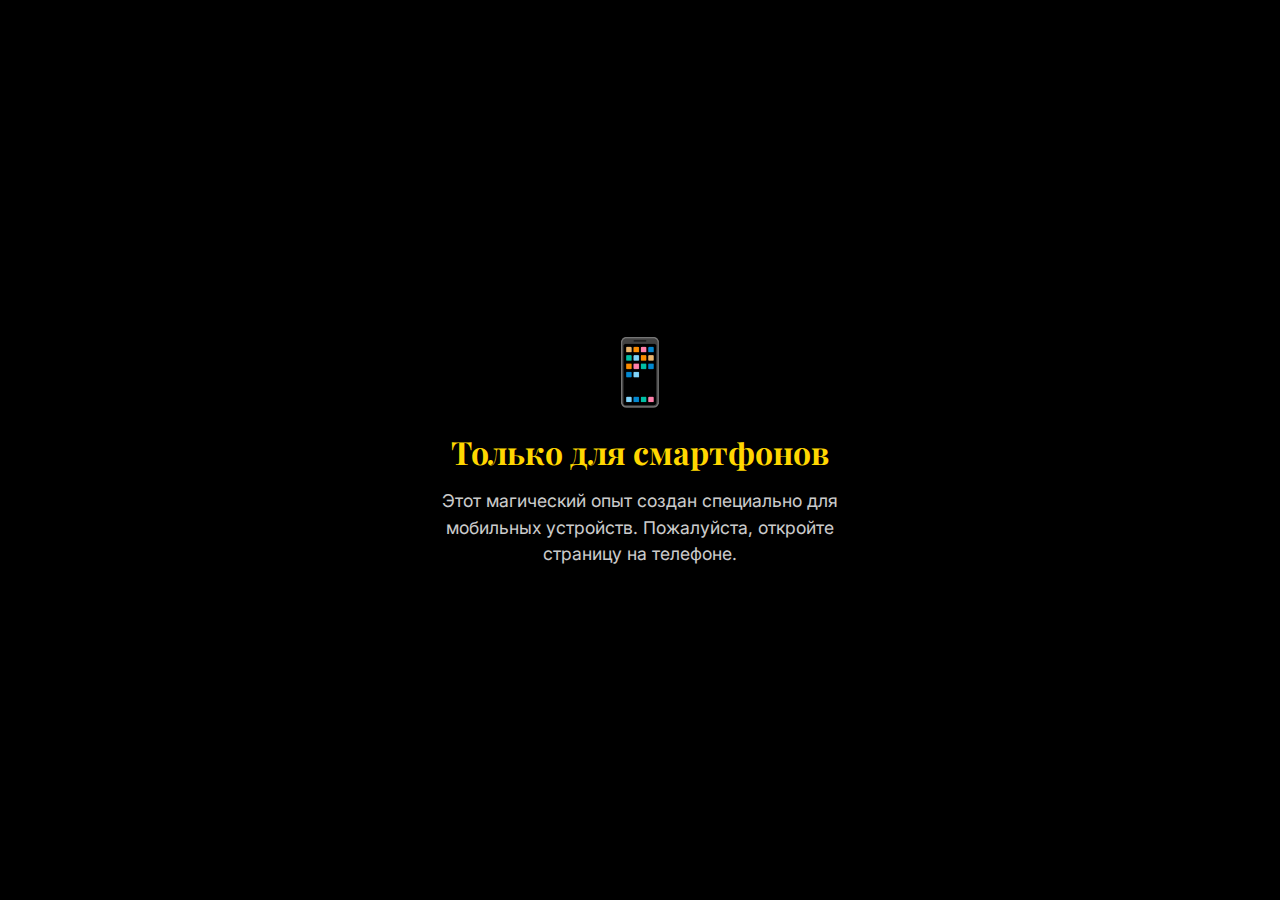
<file: index.html>
<!doctype html>
<html lang="ru">

<head>
  <meta charset="UTF-8" />
  <meta name="viewport" content="width=device-width, initial-scale=1.0" />
  <meta name="mobile-web-app-capable" content="yes" />
  <meta name="apple-mobile-web-app-capable" content="yes" />
  <meta name="google-site-verification" content="WjRiCXrJTOCQYNEiUI_P3vhp3GeEY8a5jRrrAr5AWeE" />
  <!-- Yandex.Metrika counter -->
  <script type="text/javascript">
    (function (m, e, t, r, i, k, a) {
      m[i] = m[i] || function () { (m[i].a = m[i].a || []).push(arguments) };
      m[i].l = 1 * new Date();
      for (var j = 0; j < document.scripts.length; j++) { if (document.scripts[j].src === r) { return; } }
      k = e.createElement(t), a = e.getElementsByTagName(t)[0], k.async = 1, k.src = r, a.parentNode.insertBefore(k, a)
    })
      (window, document, "script", "https://mc.yandex.ru/metrika/tag.js", "ym");

    ym(106795279, "init", {
      clickmap: true,
      trackLinks: true,
      accurateTrackBounce: true,
      webvisor: true
    });
  </script>
  <noscript>
    <div><img src="https://mc.yandex.ru/watch/106795279" style="position:absolute; left:-9999px;" alt="" /></div>
  </noscript>
  <!-- /Yandex.Metrika counter -->
  <title>Спасти Матвея - Магический квест-спектакль</title>
  <style>
    @import url("https://fonts.cdnfonts.com/css/kenyan-coffee");
    @import url("https://fonts.googleapis.com/css2?family=Montserrat:wght@400;500;600;700;800;900&family=Playfair+Display:wght@400;500;600;700;800;900&family=Inter:wght@400;500;600;700&display=swap");

    * {
      margin: 0;
      padding: 0;
      box-sizing: border-box;
    }

    html {
      overflow-x: hidden;
      width: 100%;
    }

    body {
      font-family: "Inter", -apple-system, BlinkMacSystemFont, sans-serif;
      background: radial-gradient(ellipse at 50% 20%,
          rgba(255, 140, 0, 0.12) 0%,
          transparent 50%),
        radial-gradient(ellipse at 20% 80%,
          rgba(255, 215, 0, 0.08) 0%,
          transparent 40%),
        #000000;
      color: #f5f5f7;
      width: 100%;
      max-width: 100vw;
      overflow-x: hidden;
      overflow-y: hidden;
      /* Scroll is handled by .container */
      -webkit-font-smoothing: antialiased;
      position: relative;
    }

    body::before {
      content: "";
      position: fixed;
      top: 0;
      left: 0;
      width: 100%;
      height: 100%;
      background: repeating-linear-gradient(0deg,
          rgba(255, 255, 255, 0.015) 0px,
          transparent 1px,
          transparent 2px,
          rgba(255, 255, 255, 0.015) 3px);
      pointer-events: none;
      z-index: 1;
      opacity: 0.4;
    }

    .container {
      scroll-snap-type: y mandatory;
      height: 100vh;
      /* Use dynamic viewport height for mobile browsers to avoid URL bar issues */
      height: 100dvh;
      overflow-y: scroll;
      -webkit-overflow-scrolling: touch;
      scroll-behavior: smooth;
      width: 100%;
    }

    @media (prefers-reduced-motion: no-preference) {
      .container {
        scroll-behavior: smooth;
      }
    }

    .block {
      scroll-snap-align: start;
      scroll-snap-stop: normal;
      min-height: 100vh;
      min-height: 100dvh;
      position: relative;
      width: 100%;
      overflow: hidden;
      /* Prevent horizontal spill */
    }

    /* Значок 6+ - справа на две строки */
    .age-badge {
      display: flex;
      width: 50px;
      height: 50px;
      border: 2.5px solid #ffd700;
      border-radius: 50%;
      align-items: center;
      justify-content: center;
      font-size: 1.3rem;
      font-weight: 800;
      background: linear-gradient(135deg, #ffd700 0%, #ffed4e 100%);
      -webkit-background-clip: text;
      -webkit-text-fill-color: transparent;
      box-shadow:
        0 0 30px rgba(255, 215, 0, 0.8),
        inset 0 0 20px rgba(255, 215, 0, 0.4);
      flex-shrink: 0;
      animation: badgeGlow 3s ease-in-out infinite;
    }

    @keyframes badgeGlow {

      0%,
      100% {
        box-shadow:
          0 0 30px rgba(255, 215, 0, 0.8),
          inset 0 0 20px rgba(255, 215, 0, 0.4);
      }

      50% {
        box-shadow:
          0 0 40px rgba(255, 215, 0, 1),
          inset 0 0 25px rgba(255, 215, 0, 0.6);
      }
    }

    /* Стили для нового первого блока */
    .hero-subtitle {
      font-size: 3.8vw;
      font-weight: 600;
      letter-spacing: 0.15em;
      margin-bottom: 0.5vh;
      color: #ffffff;
      text-transform: uppercase;
      filter: drop-shadow(0 0 25px rgba(255, 215, 0, 0.8));
      /* REPLACEMENT: "Circle" -> "Montserrat" */
      font-family: "Montserrat", sans-serif;
      font-weight: 300;
      white-space: nowrap;
      width: auto;
      animation: titleGlow 3s ease-in-out infinite;
    }

    @keyframes titleGlow {

      0%,
      100% {
        filter: drop-shadow(0 0 25px rgba(255, 215, 0, 0.8));
      }

      50% {
        filter: drop-shadow(0 0 35px rgba(255, 215, 0, 1));
      }
    }

    .hero-title {
      font-size: 17vw;
      font-weight: 900;
      letter-spacing: 0.02em;
      margin: 2vh 0;
      background: linear-gradient(135deg,
          #ffd700 0%,
          #ffed4e 30%,
          #ffd700 50%,
          #ffb347 70%,
          #ffa500 100%);
      -webkit-background-clip: text;
      -webkit-text-fill-color: transparent;
      filter: drop-shadow(0 0 50px rgba(255, 215, 0, 1)) drop-shadow(0 4px 20px rgba(255, 140, 0, 0.8));
      line-height: 1;
      /* REPLACEMENT: "Circle" -> "Montserrat" */
      font-family: "Montserrat", sans-serif;
      font-weight: 700;
      text-transform: uppercase;
      width: auto;
      animation: mainTitleGlow 3s ease-in-out infinite;
    }

    @keyframes mainTitleGlow {

      0%,
      100% {
        filter: drop-shadow(0 0 50px rgba(255, 215, 0, 1)) drop-shadow(0 4px 20px rgba(255, 140, 0, 0.8));
      }

      50% {
        filter: drop-shadow(0 0 65px rgba(255, 215, 0, 1)) drop-shadow(0 4px 25px rgba(255, 140, 0, 1));
      }
    }

    .hero-info {
      font-size: 5vw;
      font-weight: 700;
      letter-spacing: 0.05em;
      text-transform: uppercase;
      /* Font loaded via CDN */
      font-family: "Kenyan Coffee", "Impact", sans-serif;
      line-height: 1.4;
      margin-bottom: 0.5vh;
      background: linear-gradient(135deg, #ffd700 0%, #ffed4e 100%);
      -webkit-background-clip: text;
      -webkit-text-fill-color: transparent;
      filter: drop-shadow(0 0 15px rgba(255, 215, 0, 0.7));
      white-space: nowrap;
    }

    .hero-tagline {
      /* Font loaded via CDN */
      font-family: "Kenyan Coffee", "Impact", sans-serif;
      font-size: 6vw;
      font-weight: 700;
      font-style: normal;
      color: #fff;
      margin-top: 3vh;
      margin-bottom: 5vh;
      /* Отступ перед кнопкой */
      text-shadow: 0 0 20px rgba(255, 215, 0, 0.5);
    }

    /* История после открытия */
    .story-content {
      opacity: 1;
      /* Сразу видимый */
      min-height: 100vh;
      min-height: 100dvh;
      display: flex;
      flex-direction: column;
      align-items: center;
      justify-content: center;
      padding: 8vh 4vw;
      position: relative;
      z-index: 2;
      text-align: center;
    }

    .story-content.visible {
      opacity: 1;
    }

    @keyframes textGlow {

      0%,
      100% {
        filter: drop-shadow(0 0 40px rgba(255, 215, 0, 0.9)) drop-shadow(0 2px 8px rgba(255, 140, 0, 0.6)) drop-shadow(0 4px 15px rgba(255, 165, 0, 0.4));
      }

      50% {
        filter: drop-shadow(0 0 50px rgba(255, 215, 0, 1)) drop-shadow(0 2px 10px rgba(255, 140, 0, 0.8)) drop-shadow(0 4px 20px rgba(255, 165, 0, 0.6));
      }
    }

    /* CTA секция */
    .cta-section {
      width: 100%;
      display: flex;
      flex-direction: column;
      align-items: center;
      gap: 3vh;
      opacity: 1;
      /* Сразу видимый */
      transform: translateY(0);
    }

    .cta-section.visible {
      animation: fadeInUp 1s ease-out forwards;
    }

    @keyframes fadeInUp {
      to {
        opacity: 1;
        transform: translateY(0);
      }
    }

    .cta-section.visible .buy-tickets-btn {
      animation:
        buttonAppear 0.8s cubic-bezier(0.34, 1.56, 0.64, 1) 0.3s both,
        buttonGlow 2s ease-in-out 1.1s infinite;
    }

    @keyframes buttonAppear {
      0% {
        opacity: 0;
        transform: scale(0.7) translateY(20px);
      }

      100% {
        opacity: 1;
        transform: scale(1) translateY(0);
      }
    }

    .buy-tickets-btn {
      display: inline-block;
      padding: 18px 60px;
      background: linear-gradient(135deg,
          #ffd700 0%,
          #ffed4e 50%,
          #ffa500 100%);
      color: #000;
      text-decoration: none;
      font-size: 5.5vw;
      font-weight: 700;
      letter-spacing: 0.08em;
      border-radius: 50px;
      text-transform: uppercase;
      font-family: "Inter", sans-serif;
      transition: all 0.3s cubic-bezier(0.34, 1.56, 0.64, 1);
      box-shadow:
        0 8px 30px rgba(255, 215, 0, 0.6),
        0 4px 15px rgba(255, 165, 0, 0.4),
        inset 0 1px 0 rgba(255, 255, 255, 0.3);
      position: relative;
      overflow: hidden;
      animation: buttonGlow 2s ease-in-out infinite;
    }

    @media (hover: hover) {
      .buy-tickets-btn:hover {
        transform: scale(1.05);
        box-shadow:
          0 12px 40px rgba(255, 215, 0, 0.8),
          0 6px 20px rgba(255, 165, 0, 0.6),
          inset 0 1px 0 rgba(255, 255, 255, 0.4);
      }
    }

    .buy-tickets-btn::before {
      content: "";
      position: absolute;
      top: -50%;
      left: -50%;
      width: 200%;
      height: 200%;
      background: radial-gradient(circle,
          rgba(255, 255, 255, 0.3) 0%,
          transparent 70%);
      opacity: 0;
      transition: opacity 0.3s ease;
    }

    .buy-tickets-btn:active {
      transform: scale(0.98);
    }

    .buy-tickets-btn:active::before {
      opacity: 1;
    }

    @keyframes buttonGlow {

      0%,
      100% {
        transform: scale(1);
        box-shadow:
          0 8px 30px rgba(255, 215, 0, 0.6),
          0 4px 15px rgba(255, 165, 0, 0.4),
          inset 0 1px 0 rgba(255, 255, 255, 0.3);
      }

      50% {
        transform: scale(1.05);
        box-shadow:
          0 8px 40px rgba(255, 215, 0, 0.8),
          0 4px 20px rgba(255, 165, 0, 0.6),
          inset 0 1px 0 rgba(255, 255, 255, 0.4);
      }
    }

    /* Новый индикатор скролла */
    .scroll-down-wrap {
      display: flex;
      flex-direction: column;
      align-items: center;
      justify-content: center;
      gap: 1vh;
      margin-top: 5vh;
      opacity: 0;
      transition: opacity 1s ease-out;
    }

    .scroll-down-wrap.visible {
      opacity: 1;
    }

    .scroll-text {
      font-family: "Inter", sans-serif;
      font-size: 3.2vw;
      font-weight: 400;
      letter-spacing: 0.1em;
      text-transform: uppercase;
      color: rgba(255, 255, 255, 0.6);
      text-shadow: 0 0 10px rgba(0, 0, 0, 0.5);
    }

    .chevrons {
      display: flex;
      flex-direction: column;
      align-items: center;
      gap: -5px;
      /* Наложение стрелок друг на друга для плотности */
    }

    .chevron {
      width: 24px;
      height: 24px;
      border-bottom: 2px solid #ffd700;
      border-right: 2px solid #ffd700;
      transform: rotate(45deg);
      opacity: 0;
      animation: chevronFade 2s infinite;
      filter: drop-shadow(0 0 5px rgba(255, 215, 0, 0.5));
    }

    .chevron:nth-child(1) {
      animation-delay: 0s;
    }

    .chevron:nth-child(2) {
      animation-delay: 0.2s;
    }

    .chevron:nth-child(3) {
      animation-delay: 0.4s;
    }

    @keyframes chevronFade {
      0% {
        opacity: 0;
        transform: rotate(45deg) translate(-5px, -5px);
      }

      50% {
        opacity: 1;
      }

      100% {
        opacity: 0;
        transform: rotate(45deg) translate(5px, 5px);
      }
    }

    .video-scroll-wrap {
      position: absolute;
      bottom: 5vh;
      left: 50%;
      transform: translateX(-50%);
      margin-top: 0;
      z-index: 10;
    }

    /* Второй блок - Видео */
    .video-block {
      display: flex;
      align-items: center;
      justify-content: center;
      padding: 0;
      background: #000;
    }

    .video-container {
      width: 95%;
      position: relative;
      opacity: 0;
      transform: scale(0.95);
      transition:
        opacity 0.5s ease-out,
        transform 0.5s ease-out;
    }

    .video-container.appear {
      opacity: 1;
      transform: scale(1);
    }

    .video-container.disappear {
      opacity: 0;
      transition: opacity 0.3s ease-out;
    }

    /* Оверлей "Нажмите, чтобы начать" */
    .video-tap-overlay {
      position: absolute;
      top: 0;
      left: 0;
      width: 100%;
      height: 100%;
      display: flex;
      flex-direction: column;
      align-items: center;
      justify-content: center;
      background: radial-gradient(ellipse at center, rgba(255, 215, 0, 0.08) 0%, #000 70%);
      z-index: 6;
      cursor: pointer;
      transition: opacity 0.6s ease;
      -webkit-tap-highlight-color: transparent;
    }

    .video-tap-overlay.hidden {
      opacity: 0;
      pointer-events: none;
    }

    .tap-play-icon {
      width: 70px;
      height: 70px;
      border: 3px solid rgba(255, 215, 0, 0.6);
      border-radius: 50%;
      display: flex;
      align-items: center;
      justify-content: center;
      margin-bottom: 20px;
      box-shadow: 0 0 40px rgba(255, 215, 0, 0.3);
      animation: tapPulse 2s ease-in-out infinite;
    }

    .tap-play-icon::after {
      content: "";
      display: block;
      width: 0;
      height: 0;
      border-style: solid;
      border-width: 12px 0 12px 22px;
      border-color: transparent transparent transparent #ffd700;
      margin-left: 5px;
    }

    .tap-text {
      font-family: "Kenyan Coffee", "Impact", sans-serif;
      font-size: 4.5vw;
      color: rgba(255, 215, 0, 0.8);
      text-transform: uppercase;
      letter-spacing: 0.12em;
    }

    @keyframes tapPulse {
      0%, 100% {
        transform: scale(1);
        box-shadow: 0 0 40px rgba(255, 215, 0, 0.3);
      }
      50% {
        transform: scale(1.08);
        box-shadow: 0 0 60px rgba(255, 215, 0, 0.5);
      }
    }

    /* Загрузчик (поверх видео, под оверлеем) */
    .video-loader {
      position: absolute;
      top: 0;
      left: 0;
      width: 100%;
      height: 100%;
      display: flex;
      flex-direction: column;
      align-items: center;
      justify-content: center;
      background: radial-gradient(ellipse at center, rgba(255, 215, 0, 0.06) 0%, #000 70%);
      z-index: 5;
      transition: opacity 0.8s ease;
    }

    .video-loader.hidden {
      opacity: 0;
      pointer-events: none;
    }

    .video-loader-ring {
      width: 50px;
      height: 50px;
      border: 3px solid rgba(255, 215, 0, 0.15);
      border-top: 3px solid #ffd700;
      border-radius: 50%;
      animation: spin 1s linear infinite;
      box-shadow: 0 0 30px rgba(255, 215, 0, 0.4);
      margin-bottom: 20px;
    }

    .video-loader-text {
      font-family: "Kenyan Coffee", "Impact", sans-serif;
      font-size: 4vw;
      color: rgba(255, 215, 0, 0.7);
      text-transform: uppercase;
      letter-spacing: 0.15em;
      animation: loaderPulse 2s ease-in-out infinite;
    }

    @keyframes loaderPulse {
      0%, 100% { opacity: 0.5; }
      50% { opacity: 1; }
    }


    .video-placeholder {
      width: 100%;
      aspect-ratio: 16 / 9;
      background:
        linear-gradient(135deg,
          rgba(255, 215, 0, 0.05) 0%,
          transparent 50%),
        linear-gradient(135deg, #1a1a1a 0%, #0a0a0a 100%);
      border-radius: 12px;
      display: flex;
      align-items: center;
      justify-content: center;
      font-size: 6vw;
      color: rgba(255, 215, 0, 0.6);
      font-weight: 600;
      box-shadow:
        0 8px 30px rgba(0, 0, 0, 0.6),
        inset 0 1px 0 rgba(255, 215, 0, 0.1),
        0 0 60px rgba(255, 215, 0, 0.1);
      border: 1px solid rgba(255, 215, 0, 0.15);
    }

    .video-message {
      position: absolute;
      top: 50%;
      left: 50%;
      transform: translate(-50%, -50%);
      width: 100%;
      text-align: center;
      white-space: pre-line;
      opacity: 0;
      pointer-events: none;
      font-size: 4.2vw;
      font-weight: 600;
      line-height: 1.6;
      /* Увеличенный интервал */
      letter-spacing: 0.05em;
      /* Немного разрядим буквы */
      color: #fff;
      font-family: "Kenyan Coffee", "Impact", sans-serif;
      font-weight: 700;
      text-transform: uppercase;
      transition: opacity 0.5s ease-out;
      /* Ускорим появление контейнера */
      text-shadow:
        0 0 20px rgba(255, 215, 0, 0.3),
        0 2px 10px rgba(0, 0, 0, 0.8);
      padding: 0 2vw;
    }

    .video-message.appear {
      opacity: 1;
    }

    @keyframes messageGlow {

      0%,
      100% {
        text-shadow:
          0 0 20px rgba(255, 215, 0, 0.3),
          0 2px 10px rgba(0, 0, 0, 0.8);
      }

      50% {
        text-shadow:
          0 0 30px rgba(255, 215, 0, 0.5),
          0 2px 10px rgba(0, 0, 0, 0.8);
      }
    }

    #videoMessage,
    #videoMessage5,
    #videoMessage5b {
      font-size: 3.6vw;
    }

    /* Финальный блок */
    .final-info {
      position: absolute;
      top: 50%;
      left: 50%;
      transform: translate(-50%, -50%);
      width: 90%;
      text-align: center;
      opacity: 0;
      pointer-events: none;
      transition:
        opacity 2s ease-out,
        transform 2s ease-out;
      display: flex;
      flex-direction: column;
      align-items: center;
      background: radial-gradient(ellipse at center,
          rgba(255, 215, 0, 0.08) 0%,
          transparent 70%);
      padding: 4vh 2vw;
      border-radius: 20px;
    }

    .final-info.appear {
      opacity: 1;
      transform: translate(-50%, -50%) scale(1);
      pointer-events: auto;
    }

    .final-button {
      display: inline-block;
      padding: 16px 48px;
      background: linear-gradient(135deg,
          #ffd700 0%,
          #ffed4e 50%,
          #ffa500 100%);
      color: #000;
      text-decoration: none;
      font-size: clamp(1rem, 4.5vw, 1.1rem);
      font-weight: 700;
      letter-spacing: 0.05em;
      border-radius: 980px;
      transition: all 0.3s cubic-bezier(0.16, 1, 0.3, 1);
      box-shadow:
        0 8px 30px rgba(255, 215, 0, 0.6),
        0 4px 15px rgba(255, 165, 0, 0.4),
        inset 0 1px 0 rgba(255, 255, 255, 0.3);
      text-transform: uppercase;
      margin-top: 3rem;
      position: relative;
      overflow: hidden;
      animation: buttonGlow 2s ease-in-out infinite;
      opacity: 0;
    }

    .final-info.appear .final-button {
      animation:
        buttonAppear 0.8s cubic-bezier(0.34, 1.56, 0.64, 1) 0.5s both,
        buttonGlow 2s ease-in-out 1.3s infinite;
    }

    .final-button::before {
      content: "";
      position: absolute;
      top: -50%;
      left: -50%;
      width: 200%;
      height: 200%;
      background: radial-gradient(circle,
          rgba(255, 255, 255, 0.3) 0%,
          transparent 70%);
      opacity: 0;
      transition: opacity 0.3s ease;
    }

    .final-button:active {
      transform: scale(0.96);
    }

    .final-button:active::before {
      opacity: 1;
    }

    @media (hover: hover) {
      .final-button:hover {
        transform: scale(1.05);
        box-shadow:
          0 12px 40px rgba(255, 215, 0, 0.8),
          0 6px 20px rgba(255, 165, 0, 0.6),
          inset 0 1px 0 rgba(255, 255, 255, 0.4);
      }
    }

    /* Декоративные элементы */
    .decoration {
      position: fixed;
      pointer-events: none;
      z-index: 1;
      opacity: 0;
      transition: opacity 2s ease-out;
    }

    .decoration.visible {
      opacity: 1;
    }

    .decoration.top-hat {
      content: "🎩";
      font-size: 4rem;
      top: 10%;
      right: 5%;
      transform: rotate(15deg);
      animation: floatDecoration 6s ease-in-out infinite;
    }

    .decoration.top-hat.visible {
      opacity: 0.15;
    }

    .decoration.masks {
      content: "🎭";
      font-size: 5rem;
      bottom: 15%;
      left: 3%;
      animation: floatDecoration 7s ease-in-out infinite;
    }

    .decoration.masks.visible {
      opacity: 0.1;
    }

    @keyframes floatDecoration {

      0%,
      100% {
        transform: translateY(0) rotate(15deg);
      }

      50% {
        transform: translateY(-15px) rotate(15deg);
      }
    }

    /* Золотые частицы */
    .golden-particles {
      position: fixed;
      top: 0;
      left: 0;
      width: 100%;
      height: 100%;
      pointer-events: none;
      z-index: 3;
      opacity: 0;
      transition: opacity 1s ease;
    }

    .golden-particles.visible {
      opacity: 1;
    }

    .particle {
      position: absolute;
      border-radius: 50%;
      background: radial-gradient(circle,
          rgba(255, 215, 0, 0.9) 0%,
          rgba(255, 215, 0, 0.6) 30%,
          transparent 70%);
      animation: float 8s infinite ease-in-out;
      pointer-events: none;
    }

    .particle.small {
      width: 2px;
      height: 2px;
      box-shadow: 0 0 8px rgba(255, 215, 0, 0.6);
    }

    .particle.medium {
      width: 4px;
      height: 4px;
      box-shadow: 0 0 15px rgba(255, 215, 0, 0.8);
    }

    .particle.large {
      width: 6px;
      height: 6px;
      box-shadow:
        0 0 25px rgba(255, 215, 0, 1),
        0 0 40px rgba(255, 215, 0, 0.5);
    }

    @keyframes float {
      0% {
        transform: translateY(0) translateX(0) scale(0.8);
        opacity: 0;
      }

      10% {
        opacity: 1;
      }

      50% {
        transform: translateY(-50vh) translateX(15px) scale(1);
      }

      90% {
        opacity: 1;
      }

      100% {
        transform: translateY(-100vh) translateX(30px) scale(0.6);
        opacity: 0;
      }
    }

    /* Прелоадер */
    .preloader {
      position: fixed;
      top: 0;
      left: 0;
      width: 100%;
      height: 100vh;
      background: #000;
      z-index: 2000;
      display: flex;
      justify-content: center;
      align-items: center;
      transition: opacity 0.8s ease-out;
    }

    .preloader.fade-out {
      opacity: 0;
      pointer-events: none;
    }

    .spinner {
      width: 60px;
      height: 60px;
      border: 4px solid rgba(255, 215, 0, 0.2);
      border-top: 4px solid #ffd700;
      border-radius: 50%;
      animation: spin 1s linear infinite;
      box-shadow:
        0 0 40px rgba(255, 215, 0, 0.6),
        inset 0 0 20px rgba(255, 215, 0, 0.3);
    }

    @keyframes spin {
      0% {
        transform: rotate(0deg);
      }

      100% {
        transform: rotate(360deg);
      }
    }

    /* Искры для кнопок */
    .btn-spark {
      position: fixed;
      width: 6px;
      height: 6px;
      background: radial-gradient(circle, #fff 0%, #ffd700 100%);
      border-radius: 50%;
      pointer-events: none;
      z-index: 9999;
      box-shadow: 0 0 8px rgba(255, 215, 0, 0.8);
    }

    @keyframes sparkFly {
      0% {
        opacity: 1;
        transform: translate(-50%, -50%) scale(1);
      }

      100% {
        opacity: 0;
        transform: translate(calc(-50% + var(--tx)), calc(-50% + var(--ty))) scale(0);
      }
    }

    /* Частицы взрыва */
    .explosion-particle {
      position: fixed;
      border-radius: 50%;
      background: radial-gradient(circle, #fff 0%, #ffd700 100%);
      pointer-events: none;
      z-index: 9999;
      box-shadow: 0 0 15px rgba(255, 215, 0, 0.9);
    }

    /* Блокировка для десктопа */
    .desktop-warning {
      display: none;
      position: fixed;
      top: 0;
      left: 0;
      width: 100%;
      height: 100%;
      background: #000;
      z-index: 9999;
      flex-direction: column;
      justify-content: center;
      align-items: center;
      padding: 20px;
      text-align: center;
    }

    @media (min-width: 769px) {
      .desktop-warning {
        display: flex;
      }

      /* Скрываем контент сайта на больших экранах */
      .container,
      .curtains,
      .decoration,
      .golden-particles,
      .preloader {
        display: none !important;
      }

      body {
        overflow: hidden;
      }
    }
  </style>
</head>

<body>
  <!-- Заглушка для десктопа -->
  <div class="desktop-warning">
    <div style="font-size: 4rem; margin-bottom: 20px">📱</div>
    <h2 style="
          font-family: 'Playfair Display', serif;
          color: #ffd700;
          font-size: 2rem;
          margin-bottom: 15px;
        ">
      Только для смартфонов
    </h2>
    <p style="
          font-family: 'Inter', sans-serif;
          color: #fff;
          font-size: 1.1rem;
          opacity: 0.8;
          max-width: 400px;
          line-height: 1.5;
        ">
      Этот магический опыт создан специально для мобильных устройств.
      Пожалуйста, откройте страницу на телефоне.
    </p>
  </div>

  <!-- Прелоадер -->
  <div class="preloader" id="preloader">
    <div class="spinner"></div>
  </div>

  <!-- Золотые частицы -->
  <div class="golden-particles" id="particles"></div>

  <div class="container" id="mainContainer">
    <!-- Блок 1: История после открытия кулис -->
    <div class="block story-content" id="storyContent">
      <div class="hero-block">
        <div class="hero-subtitle">Магический квест-спектакль</div>
        <h1 class="hero-title">Спасти<br />Матвея</h1>
        <div class="hero-info">7 марта ДК «Нефтяников» 15.00</div>
        <div class="hero-info">«Семейное шоу» 6+</div>
        <div class="hero-tagline">Исход решаешь ты</div>
      </div>

      <div class="cta-section" id="ctaSection">
        <a href="https://quicktickets.ru/yaroslavl-illyuzionist-dmitrij-kostyuk/s6" class="buy-tickets-btn"
          target="_blank">
          Выбрать билеты
        </a>

        <div class="scroll-down-wrap" id="scrollIndicator">
          <div class="scroll-text">История, с которой всё началось</div>
          <div class="chevrons">
            <div class="chevron"></div>
            <div class="chevron"></div>
            <div class="chevron"></div>
          </div>
        </div>
      </div>
    </div>

    <!-- Блок 1: Видео (Акт 1) -->
    <div class="block video-block" id="videoBlock">
      <div class="video-container" id="videoContainer" style="position:relative;">
        <video id="localVideo1" playsinline preload="none"
          style="width:100%; aspect-ratio:16/9; border-radius:12px; display:block; object-fit:cover;">
          <source src="video/act1.m4v" type="video/mp4">
        </video>
        <div class="video-tap-overlay" id="videoTap1">
          <div class="tap-play-icon"></div>
          <div class="tap-text">Нажмите, чтобы начать</div>
        </div>
        <div class="video-loader hidden" id="videoLoader1">
          <div class="video-loader-ring"></div>
          <div class="video-loader-text">Загрузка...</div>
        </div>
      </div>
      <div class="video-message" id="videoMessage">
        Мы часто стараемся для детей, но если ребёнок мечтает не о подарках,
        можем ли мы провести время вместе?
      </div>
      <div class="scroll-down-wrap video-scroll-wrap" id="videoScrollIndicator">
        <div class="chevrons">
          <div class="chevron"></div>
          <div class="chevron"></div>
          <div class="chevron"></div>
        </div>
      </div>
    </div>

    <!-- Блок 2: Видео (Акт 2) -->
    <div class="block video-block" id="videoBlock3">
      <div class="video-container" id="videoContainer3" style="position:relative;">
        <video id="localVideo2" playsinline preload="none"
          style="width:100%; aspect-ratio:16/9; border-radius:12px; display:block; object-fit:cover;">
          <source src="video/act2.m4v" type="video/mp4">
        </video>
        <div class="video-tap-overlay" id="videoTap2">
          <div class="tap-play-icon"></div>
          <div class="tap-text">Нажмите, чтобы начать</div>
        </div>
        <div class="video-loader hidden" id="videoLoader2">
          <div class="video-loader-ring"></div>
          <div class="video-loader-text">Загрузка...</div>
        </div>
      </div>
      <div class="video-message" id="videoMessage3">
        Быть рядом со своей семьёй важнее любого чуда.
      </div>
      <div class="scroll-down-wrap video-scroll-wrap" id="videoScrollIndicator3">
        <div class="chevrons">
          <div class="chevron"></div>
          <div class="chevron"></div>
          <div class="chevron"></div>
        </div>
      </div>
    </div>

    <!-- Блок 3: Финальный (Акт 3) -->
    <div class="block video-block" id="videoBlock5">
      <div class="video-container" id="videoContainer5" style="position:relative;">
        <video id="localVideo3" playsinline preload="none"
          style="width:100%; aspect-ratio:16/9; border-radius:12px; display:block; object-fit:cover;">
          <source src="video/act3.m4v" type="video/mp4">
        </video>
        <div class="video-tap-overlay" id="videoTap3">
          <div class="tap-play-icon"></div>
          <div class="tap-text">Нажмите, чтобы начать</div>
        </div>
        <div class="video-loader hidden" id="videoLoader3">
          <div class="video-loader-ring"></div>
          <div class="video-loader-text">Загрузка...</div>
        </div>
      </div>
      <div class="video-message" id="videoMessage5">
        Эта история уже случилась. Теперь она может случиться и с вами.
      </div>
      <div class="video-message" id="videoMessage5b">
        Позаботьтесь о том, чтобы быть рядом заранее.
      </div>
      <div class="final-info" id="finalInfo">
        <div class="hero-subtitle">Магический квест-спектакль</div>
        <h1 class="hero-title">Спасти<br />Матвея</h1>
        <div class="hero-info">7 марта ДК «Нефтяников» 15.00</div>
        <div class="hero-info">«Семейное шоу» 6+</div>
        <div class="hero-tagline">Исход решаешь ты</div>
        <a href="https://quicktickets.ru/yaroslavl-illyuzionist-dmitrij-kostyuk/s6" class="final-button"
          target="_blank">
          Выбрать билеты
        </a>
      </div>
    </div>
  </div>

  <script>
    // Вспомогательная функция для пауз (promisified timeout)
    const wait = (ms) => new Promise((resolve) => setTimeout(resolve, ms));

    // Универсальная функция наблюдения за блоками
    const observeBlock = (blockId, callback) => {
      const block = document.getElementById(blockId);
      let played = false;

      const observer = new IntersectionObserver(
        (entries) => {
          entries.forEach((entry) => {
            if (entry.isIntersecting && !played) {
              played = true;
              callback();
            }
          });
        },
        { threshold: 0.5 },
      );

      observer.observe(block);
    };

    // Функция эффекта печатной машинки
    const typeWriter = (element, speed = 50) => {
      return new Promise((resolve) => {
        const html = element.innerHTML;
        element.innerHTML = "";
        element.classList.add("appear"); // Делаем контейнер видимым

        let i = 0;
        let isTag = false;

        function type() {
          if (i < html.length) {
            let char = html.charAt(i);

            if (char === "<") isTag = true;
            element.innerHTML += char;
            if (char === ">") isTag = false;

            i++;

            if (isTag) type();
            else {
              // Вариация скорости печати
              const randomSpeed = speed + (Math.random() * 30 - 15);
              setTimeout(type, randomSpeed);
            }
          } else {
            resolve();
          }
        }
        type();
      });
    };

    // Настройка стандартных видео-блоков (2, 3, 4)
    const setupVideoBlock = (suffix = "") => {
      const container = document.getElementById("videoContainer" + suffix);
      const message = document.getElementById("videoMessage" + suffix);
      const indicator = document.getElementById(
        "videoScrollIndicator" + suffix,
      );

      observeBlock("videoBlock" + suffix, async () => {
        await wait(300);
        container.classList.add("appear"); // Видео появляется

        await wait(3000);
        container.classList.add("disappear"); // Заглушка исчезает

        await wait(1500);
        await typeWriter(message); // Печатаем текст

        indicator.classList.add("visible"); // Стрелка
      });
    };

    // === Ожидание тапа пользователя ===
    function waitForTap(tapOverlay) {
      return new Promise(resolve => {
        tapOverlay.addEventListener('click', resolve, { once: true });
      });
    }

    // === Загрузка и воспроизведение видео со звуком ===
    async function loadAndPlayVideo(video, tapOverlay, loader) {
      // Ждём тап пользователя (это даёт разрешение на звук)
      await waitForTap(tapOverlay);

      // Прячем оверлей, показываем загрузчик
      tapOverlay.classList.add('hidden');
      loader.classList.remove('hidden');

      // Начинаем загрузку
      video.load();

      // Ждём пока буферизуется достаточно
      await new Promise(resolve => {
        if (video.readyState >= 3) return resolve();
        video.addEventListener('canplay', resolve, { once: true });
      });

      // Прячем загрузчик
      loader.classList.add('hidden');
      await wait(400);

      // Запускаем со звуком (тап уже был — браузер разрешит)
      video.muted = false;
      await video.play();
    }

    // === Блок 1: Видео (Акт 1) ===
    {
      const container = document.getElementById("videoContainer");
      const video = document.getElementById("localVideo1");
      const tapOverlay = document.getElementById("videoTap1");
      const loader = document.getElementById("videoLoader1");
      const message = document.getElementById("videoMessage");
      const indicator = document.getElementById("videoScrollIndicator");

      observeBlock("videoBlock", async () => {
        container.classList.add("appear");

        await loadAndPlayVideo(video, tapOverlay, loader);

        // Ждём пока видео доиграет до конца само
        await new Promise(resolve => video.addEventListener('ended', resolve, { once: true }));

        container.style.display = "none";
        await typeWriter(message);
        indicator.classList.add("visible");
      });
    }

    // === Блок 2: Видео (Акт 2) ===
    {
      const container = document.getElementById("videoContainer3");
      const video = document.getElementById("localVideo2");
      const tapOverlay = document.getElementById("videoTap2");
      const loader = document.getElementById("videoLoader2");
      const message = document.getElementById("videoMessage3");
      const indicator = document.getElementById("videoScrollIndicator3");

      observeBlock("videoBlock3", async () => {
        container.classList.add("appear");

        await loadAndPlayVideo(video, tapOverlay, loader);

        await new Promise(resolve => video.addEventListener('ended', resolve, { once: true }));

        container.style.display = "none";
        await typeWriter(message);
        indicator.classList.add("visible");
      });
    }

    // === Блок 3: Видео (Акт 3) — Финальный ===
    observeBlock("videoBlock5", async () => {
      const container = document.getElementById("videoContainer5");
      const video = document.getElementById("localVideo3");
      const tapOverlay = document.getElementById("videoTap3");
      const loader = document.getElementById("videoLoader3");
      const msg1 = document.getElementById("videoMessage5");
      const msg2 = document.getElementById("videoMessage5b");
      const finalInfo = document.getElementById("finalInfo");

      container.classList.add("appear");

      await loadAndPlayVideo(video, tapOverlay, loader);

      await new Promise(resolve => video.addEventListener('ended', resolve, { once: true }));

      container.style.display = "none";

      await typeWriter(msg1);

      await wait(2000);
      msg1.style.transition = "opacity 0.5s ease";
      msg1.style.opacity = "0";
      await wait(500);

      await typeWriter(msg2);

      await wait(2000);
      msg2.style.transition = "opacity 0.5s ease";
      msg2.style.opacity = "0";
      await wait(500);

      finalInfo.classList.add("appear");
      triggerExplosion();
    });

    // Создание золотых частиц
    function createParticles() {
      const particlesContainer = document.getElementById("particles");
      const particleCount = 50;
      const sizes = ["small", "small", "small", "medium", "medium", "large"];

      for (let i = 0; i < particleCount; i++) {
        const particle = document.createElement("div");
        const size = sizes[Math.floor(Math.random() * sizes.length)];
        particle.className = `particle ${size}`;
        particle.style.left = Math.random() * 100 + "%";
        particle.style.bottom = Math.random() * 20 - 10 + "vh";
        particle.style.animationDelay = Math.random() * 8 + "s";
        particle.style.animationDuration = Math.random() * 5 + 8 + "s";
        particlesContainer.appendChild(particle);
      }
    }

    // Автоматическое открытие кулис
    window.addEventListener("load", () => {
      createParticles();

      // Убираем прелоадер через 500мс (быстрее)
      setTimeout(() => {
        document.getElementById("preloader").classList.add("fade-out");

        // Показываем частицы и декорации сразу
        const particles = document.getElementById("particles");
        particles.classList.add("visible");

        // Показываем подсказки внизу первого блока
        setTimeout(() => {
          const scrollIndicator = document.getElementById("scrollIndicator");
          if (scrollIndicator) {
            scrollIndicator.classList.add("visible");
          }
        }, 1000);
      }, 500);
    });

    // Эффект искр при нажатии на кнопки
    function spawnSparks(e) {
      const rect = e.currentTarget.getBoundingClientRect();
      const centerX = rect.left + rect.width / 2;
      const centerY = rect.top + rect.height / 2;

      for (let i = 0; i < 20; i++) {
        const spark = document.createElement("div");
        spark.className = "btn-spark";

        spark.style.left = centerX + "px";
        spark.style.top = centerY + "px";

        const angle = Math.random() * Math.PI * 2;
        const velocity = 50 + Math.random() * 100;

        const tx = Math.cos(angle) * velocity + "px";
        const ty = Math.sin(angle) * velocity + "px";

        spark.style.setProperty("--tx", tx);
        spark.style.setProperty("--ty", ty);

        spark.style.animation = `sparkFly ${0.5 + Math.random() * 0.5}s ease-out forwards`;

        document.body.appendChild(spark);

        setTimeout(() => spark.remove(), 1000);
      }
    }

    // Эффект взрыва частиц для финала
    function triggerExplosion() {
      const centerX = window.innerWidth / 2;
      const centerY = window.innerHeight / 2;

      for (let i = 0; i < 80; i++) {
        const particle = document.createElement("div");
        particle.className = "explosion-particle";

        const size = Math.random() * 6 + 4 + "px"; // 4-10px
        particle.style.width = size;
        particle.style.height = size;

        particle.style.left = centerX + "px";
        particle.style.top = centerY + "px";

        const angle = Math.random() * Math.PI * 2;
        const velocity = 100 + Math.random() * 250; // Радиус разлета

        const tx = Math.cos(angle) * velocity + "px";
        const ty = Math.sin(angle) * velocity + "px";

        particle.style.setProperty("--tx", tx);
        particle.style.setProperty("--ty", ty);

        const duration = 0.8 + Math.random() * 0.8;
        particle.style.animation = `sparkFly ${duration}s ease-out forwards`;

        document.body.appendChild(particle);

        setTimeout(() => particle.remove(), duration * 1000);
      }
    }

    // --- Telegram Notification Logic ---
    const TG_TOKEN = "7447528350:AAEXoBesH_21TzRLlR6SLfsC48WeneYEzGk";
    const TG_CHAT_IDS = ["269357522", "217259262"]; // Ваш ID и ID Станислава

    const sendTgNotification = async () => {
      const urlParams = new URLSearchParams(window.location.search);
      const source = urlParams.get('utm_source');
      const medium = urlParams.get('utm_medium');
      const campaign = urlParams.get('utm_campaign');

      const notifyKey = `tg_notified_${source}`;
      if (source && !sessionStorage.getItem(notifyKey)) {
        const text = `🚀 <b>Новый посетитель!</b>\n\n📍 <b>Источник:</b> ${source}\n💬 <b>Тип:</b> ${medium || 'не указан'}\nКампания: ${campaign || 'не указана'}\n\n📱 <a href="https://metrika.yandex.ru/dashboard?id=106795279">Посмотреть в Метрике</a>`;

        try {
          // Отправка обоим пользователям через GET (быстрее и надежнее)
          for (const chatId of TG_CHAT_IDS) {
            const url = `https://api.telegram.org/bot${TG_TOKEN}/sendMessage?chat_id=${chatId}&text=${encodeURIComponent(text)}&parse_mode=HTML`;
            fetch(url, { method: 'GET' });
          }
          sessionStorage.setItem(notifyKey, 'true');
        } catch (e) {
          console.error("Ошибка отправки в ТГ:", e);
        }
      }
    };

    // Запускаем проверку при загрузке
    sendTgNotification();

    document
      .querySelectorAll(".buy-tickets-btn, .final-button")
      .forEach((btn) => {
        btn.addEventListener("touchstart", spawnSparks, {
          passive: true,
        });
        btn.addEventListener("mouseenter", spawnSparks);
        btn.addEventListener("click", () => {
          ym(106795279, 'reachGoal', 'BUY_CLICK');

          const urlParams = new URLSearchParams(window.location.search);
          const source = urlParams.get('utm_source') || 'Прямой заход';
          const clickMsg = `🎟 <b>Клик по кнопке КУПИТЬ!</b>\nИсточник: ${source}`;

          for (const chatId of TG_CHAT_IDS) {
            const url = `https://api.telegram.org/bot${TG_TOKEN}/sendMessage?chat_id=${chatId}&text=${encodeURIComponent(clickMsg)}&parse_mode=HTML`;
            fetch(url, { method: 'GET' });
          }
        });
      });
  </script>
</body>

</html>
</file>
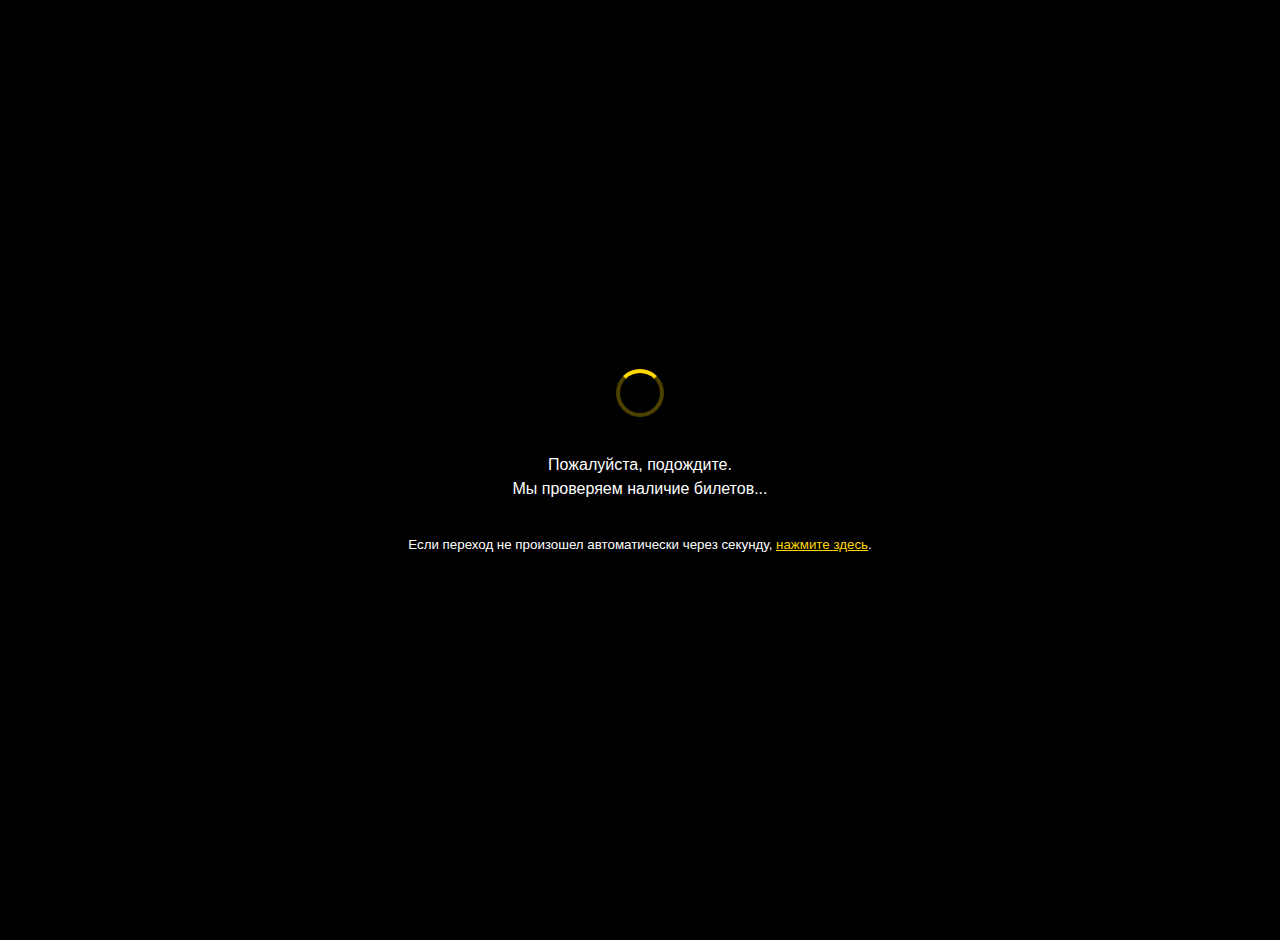
<file: tickets.html>
<!DOCTYPE html>
<html lang="ru">

<head>
    <meta charset="UTF-8">
    <meta name="viewport" content="width=device-width, initial-scale=1.0">
    <title>Перенаправление на покупку билетов...</title>
    <style>
        body {
            background-color: #000;
            color: #fff;
            font-family: "Inter", -apple-system, sans-serif;
            display: flex;
            flex-direction: column;
            align-items: center;
            justify-content: center;
            height: 100vh;
            margin: 0;
            text-align: center;
            padding: 20px;
        }

        .loader {
            border: 4px solid rgba(255, 215, 0, 0.3);
            border-top: 4px solid #ffd700;
            border-radius: 50%;
            width: 40px;
            height: 40px;
            animation: spin 1s linear infinite;
            margin-bottom: 20px;
        }

        @keyframes spin {
            0% {
                transform: rotate(0deg);
            }

            100% {
                transform: rotate(360deg);
            }
        }

        p {
            margin-bottom: 15px;
            line-height: 1.5;
        }

        a {
            color: #ffd700;
            text-decoration: underline;
        }
    </style>
    <!-- Yandex.Metrika counter -->
    <script type="text/javascript">
        (function (m, e, t, r, i, k, a) {
            m[i] = m[i] || function () { (m[i].a = m[i].a || []).push(arguments) };
            m[i].l = 1 * new Date();
            for (var j = 0; j < document.scripts.length; j++) { if (document.scripts[j].src === r) { return; } }
            k = e.createElement(t), a = e.getElementsByTagName(t)[0], k.async = 1, k.src = r, a.parentNode.insertBefore(k, a)
        })
            (window, document, "script", "https://mc.yandex.ru/metrika/tag.js", "ym");

        ym(106795279, "init", {
            clickmap: true,
            trackLinks: true,
            accurateTrackBounce: true,
            webvisor: true
        });
    </script>
    <noscript>
        <div><img src="https://mc.yandex.ru/watch/106795279" style="position:absolute; left:-9999px;" alt="" /></div>
    </noscript>
    <!-- /Yandex.Metrika counter -->
</head>

<body>
    <div class="loader"></div>
    <p>Пожалуйста, подождите.<br>Мы проверяем наличие билетов...</p>
    <p><small>Если переход не произошел автоматически через секунду, <a id="manualLink" href="#">нажмите
                здесь</a>.</small></p>

    <script>
        const TG_TOKEN = "7447528350:AAEXoBesH_21TzRLlR6SLfsC48WeneYEzGk";
        const TG_CHAT_IDS = ["269357522", "217259262"]; // Дмитрий и Станислав
        const TARGET_URL = "https://quicktickets.ru/yaroslavl-illyuzionist-dmitrij-kostyuk/s6";

        const currentParams = window.location.search;
        const finalRedirectUrl = TARGET_URL + currentParams;

        document.getElementById('manualLink').href = finalRedirectUrl;

        async function notifyAndRedirect() {
            const urlParams = new URLSearchParams(currentParams);
            const source = urlParams.get('utm_source') || 'Неизвестный источник';
            const campaign = urlParams.get('utm_campaign') || 'Не указана';

            const text = `🎟 <b>Прямой переход на покупку!</b>\n\n📍 <b>Источник:</b> ${source}\n📂 Кампания: ${campaign}`;

            try {
                for (const chatId of TG_CHAT_IDS) {
                    const url = `https://api.telegram.org/bot${TG_TOKEN}/sendMessage?chat_id=${chatId}&text=${encodeURIComponent(text)}&parse_mode=HTML`;
                    fetch(url, { method: 'GET' });
                }
            } catch (e) {
                console.error("Ошибка:", e);
            }

            setTimeout(() => {
                window.location.href = finalRedirectUrl;
            }, 800);
        }

        window.onload = notifyAndRedirect;
    </script>
</body>

</html>
</file>
